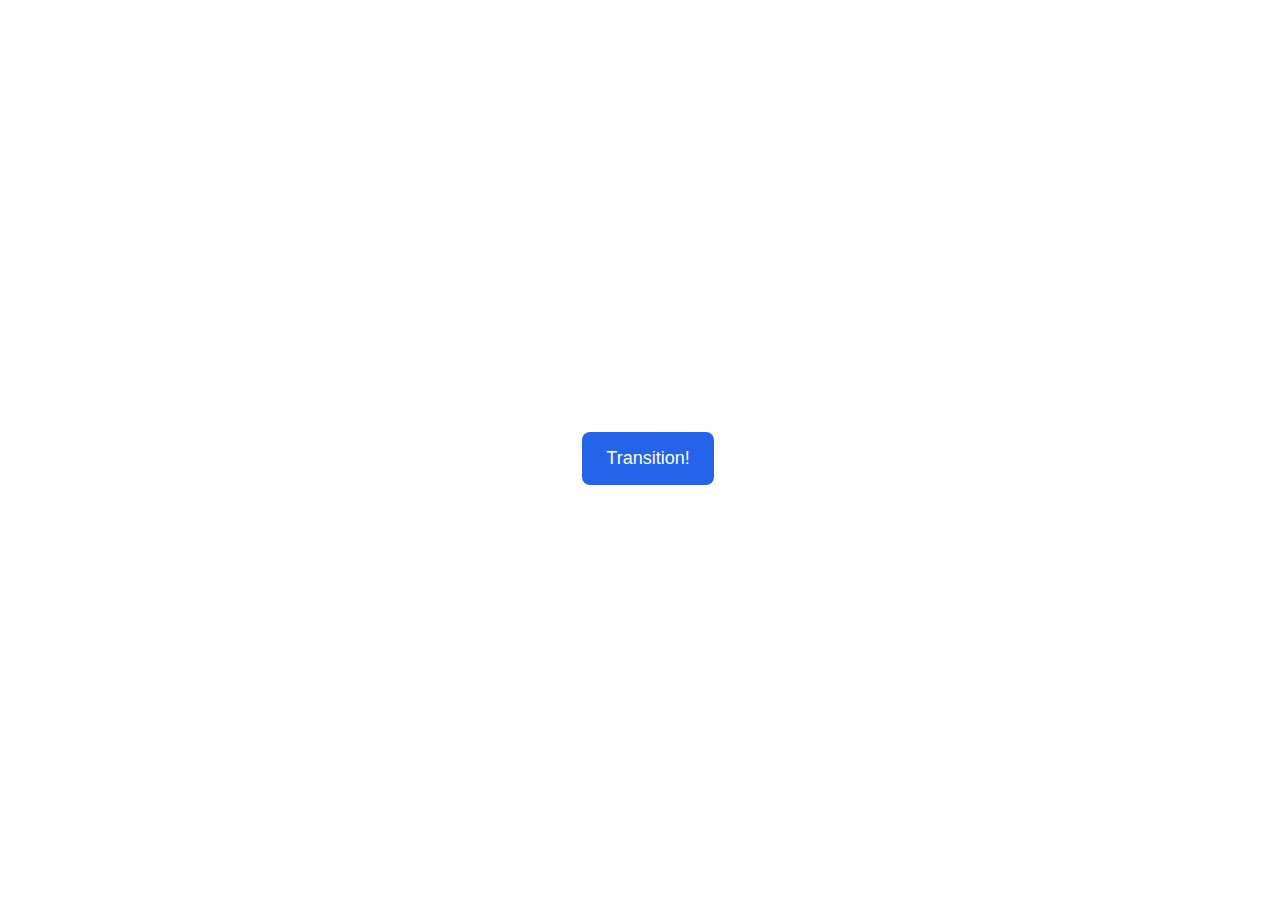
<file: animation/01-button-hover/index.html>
<!DOCTYPE html>
<html lang="en">
  <head>
    <meta charset="UTF-8" />
    <meta http-equiv="X-UA-Compatible" content="IE=edge" />
    <meta name="viewport" content="width=device-width, initial-scale=1.0" />
    <title>Button Hover</title>
    <link rel="stylesheet" href="style.css" />
  </head>
  <body>
    <div id="transition-container">
      <button>Transition!</button>
    </div>
  </body>
</html>
</file>
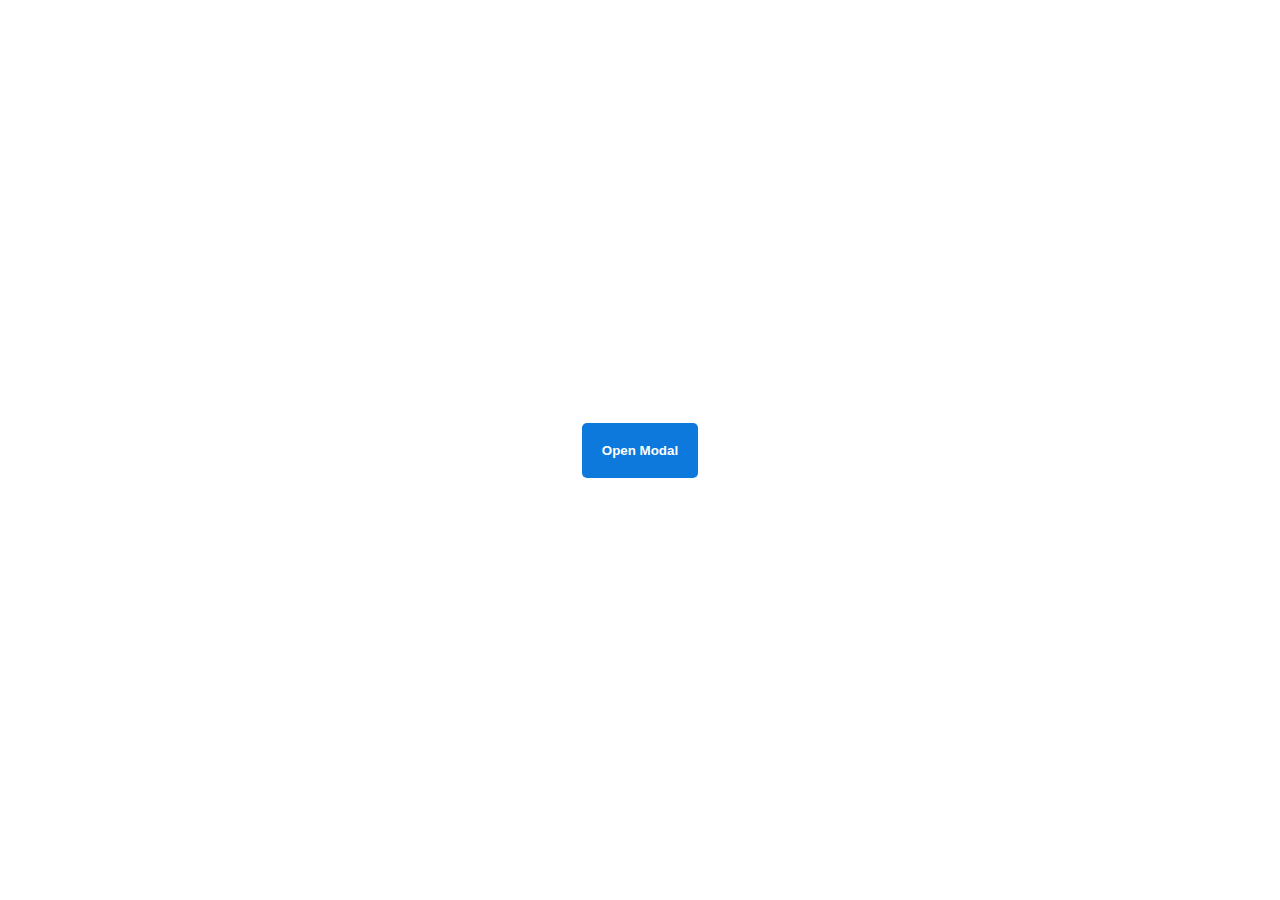
<file: animation/02-pop-up/index.html>
<!DOCTYPE html>
<html lang="en">
  <head>
    <meta charset="UTF-8" />
    <meta http-equiv="X-UA-Compatible" content="IE=edge" />
    <meta name="viewport" content="width=device-width, initial-scale=1.0" />
    <title>Popup</title>
    <link rel="stylesheet" href="style.css" />
  </head>
  <body>
    <div class="backdrop"></div>
    <div class="popup-modal">
      <h1>Look at me!</h1>
      <p>I'm a pop up dialog!</p>
      <button id="close-modal">Close Modal</button>
    </div>
    <div class="button-container">
      <button id="trigger-modal">Open Modal</button>
    </div>
    <script src="script.js"></script>
  </body>
</html>
</file>
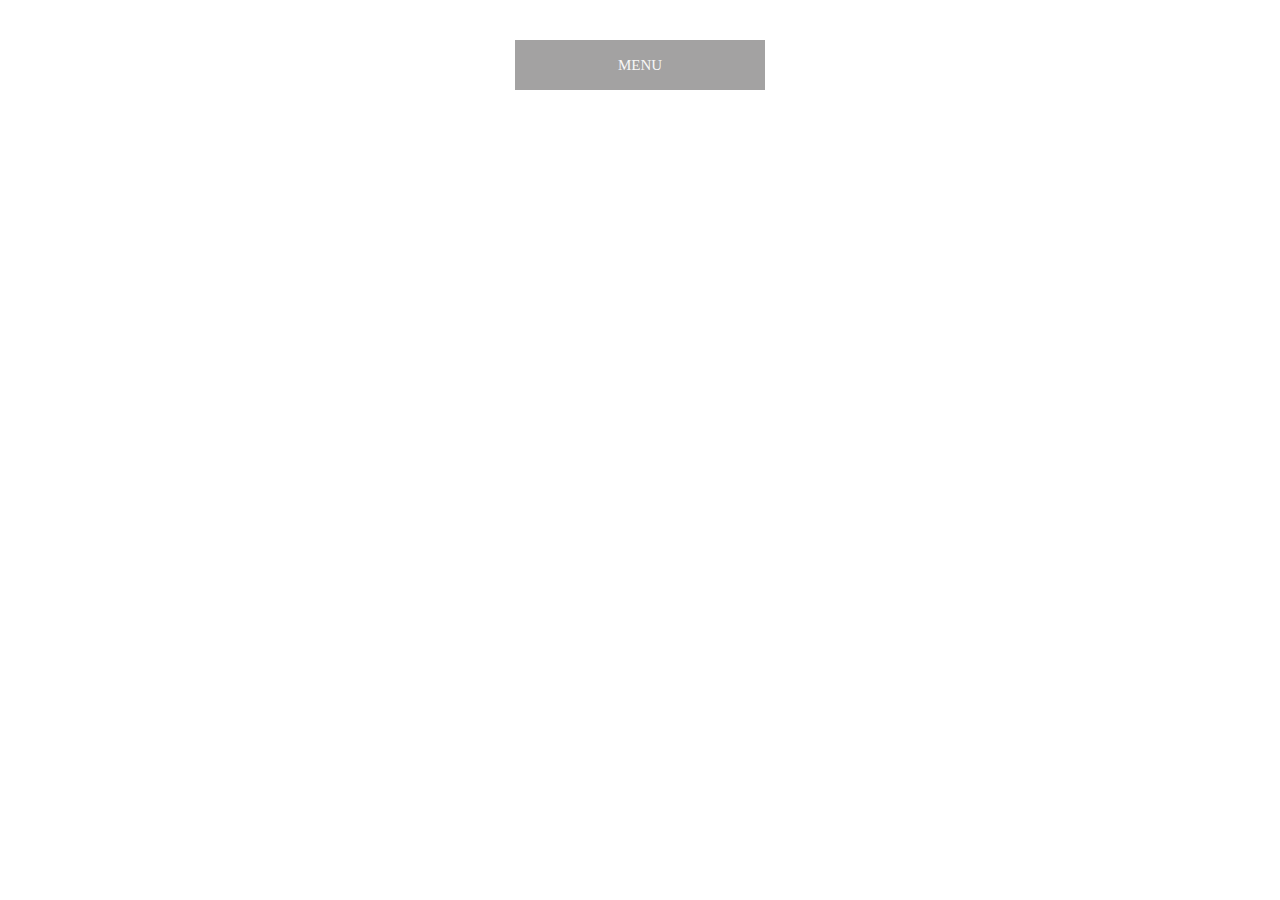
<file: animation/03-dropdown-menu/index.html>
<!DOCTYPE html>
<html lang="en">
  <head>
    <meta charset="UTF-8" />
    <meta http-equiv="X-UA-Compatible" content="IE=edge" />
    <meta name="viewport" content="width=device-width, initial-scale=1.0" />
    <title>Dropdown Menu</title>
    <link rel="stylesheet" href="style.css" />
  </head>
  <body>
    <div class="dropdown-container">
        <div class="menu-title">MENU</div>
        <ul class="dropdown-menu">
            <li>ITEM 1</li>
            <li>ITEM 2</li>
            <li>ITEM 3</li>
            <li>ITEM 4</li>
            <li>ITEM 5</li>
        </ul>
    </div>
    <script src="script.js"></script>
  </body>
</html>
</file>
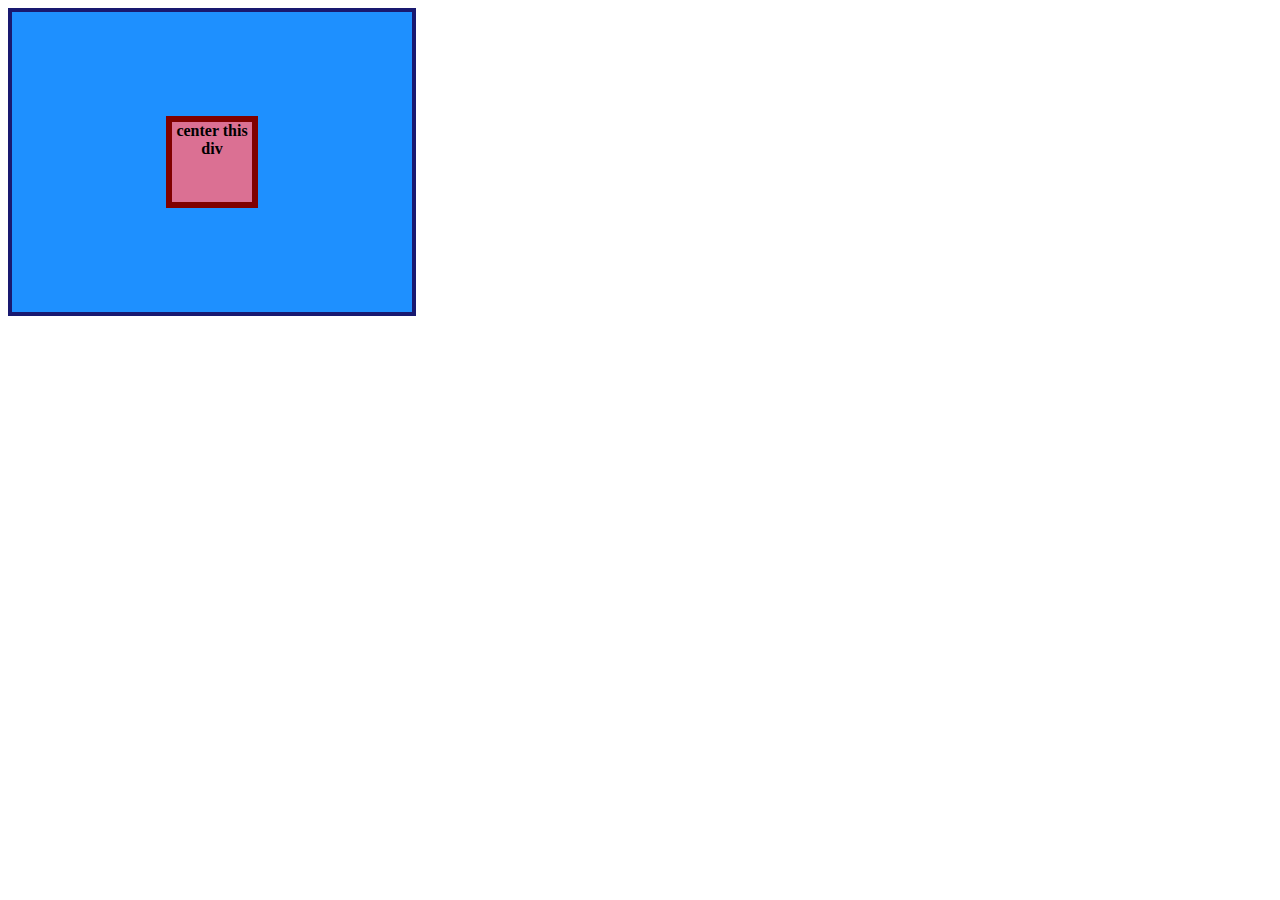
<file: flex/01-flex-center/index.html>
<!DOCTYPE html>
<html lang="en">
  <head>
    <meta charset="UTF-8">
    <meta http-equiv="X-UA-Compatible" content="IE=edge">
    <meta name="viewport" content="width=device-width, initial-scale=1.0">
    <title>CENTER THIS DIV</title>
    <link rel="stylesheet" href="style.css">
  </head>
  <body>
    <div class="container">
      <div class="box">center this div</div>
    </div>
  </body>
</html>
</file>
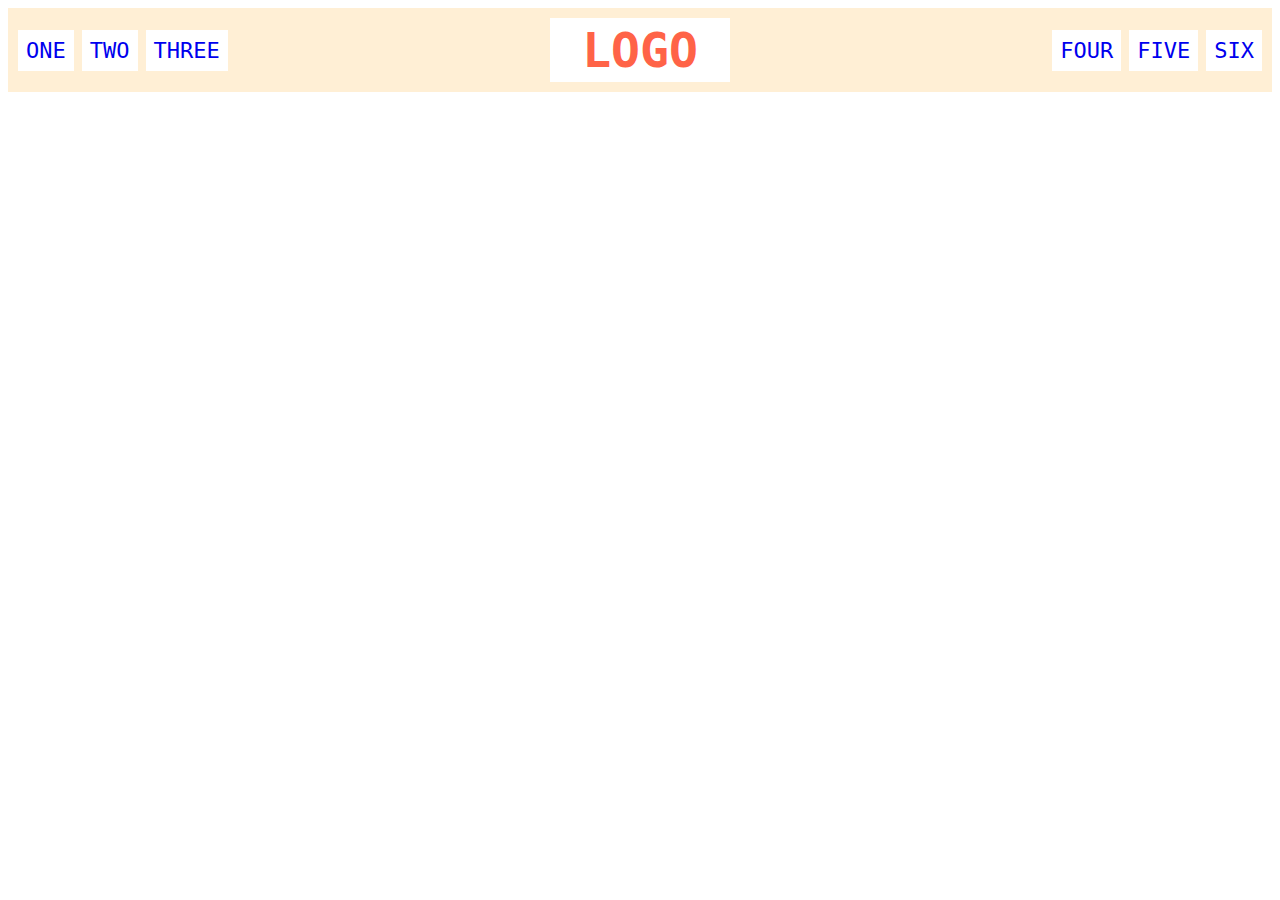
<file: flex/02-flex-header/index.html>
<!DOCTYPE html>
<html lang="en">
  <head>
    <meta charset="UTF-8">
    <meta http-equiv="X-UA-Compatible" content="IE=edge">
    <meta name="viewport" content="width=device-width, initial-scale=1.0">
    <title>Flex Header</title>
    <link rel="stylesheet" href="style.css">
  </head>
  <body>
    <div class="header">
      <div class="left-links">
        <ul>
          <li><a href="#">ONE</a></li>
          <li><a href="#">TWO</a></li>
          <li><a href="#">THREE</a></li>
        </ul>
      </div>
      <div class="logo">LOGO</div>
      <div class="right-links">
        <ul>
          <li><a href="#">FOUR</a></li>
          <li><a href="#">FIVE</a></li>
          <li><a href="#">SIX</a></li>
        </ul>
      </div>
    </div>
  </body>
</html>
</file>
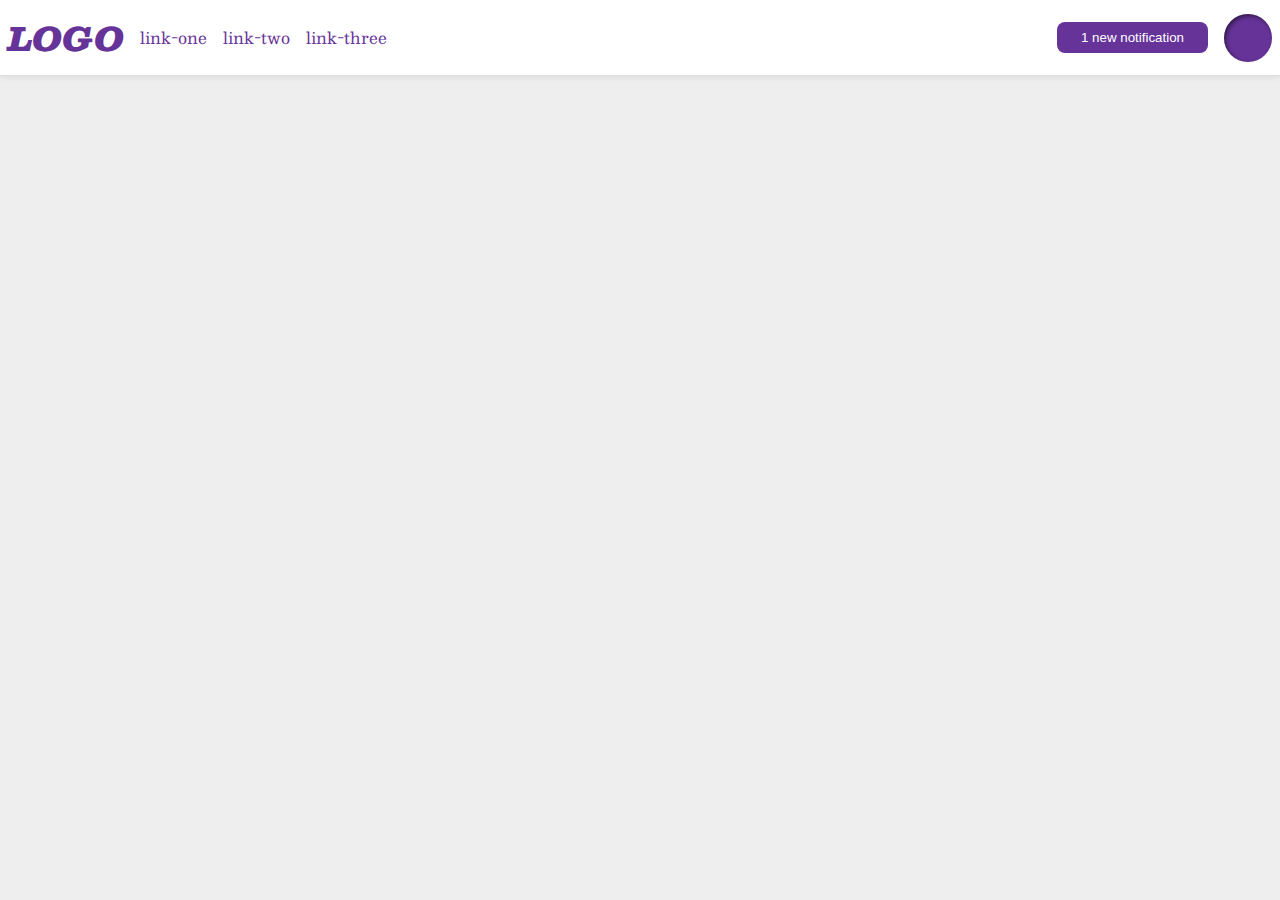
<file: flex/03-flex-header-2/index.html>
<!DOCTYPE html>
<html lang="en">
  <head>
    <meta charset="UTF-8">
    <meta http-equiv="X-UA-Compatible" content="IE=edge">
    <meta name="viewport" content="width=device-width, initial-scale=1.0">
    <title>Flex Header 2</title>
    <link rel="stylesheet" href="style.css">
  </head>
  <body>
    <div class="header">
      <div class="leftside">
        <div class="logo">
          LOGO
        </div>
        <ul class="links">
          <li><a href="google.com">link-one</a></li>
          <li><a href="google.com">link-two</a></li>
          <li><a href="google.com">link-three</a></li>
        </ul>
      </div>
      <div class="rightside">
        <button class="notifications">
          1 new notification
        </button>
        <div class="profile-image"></div>
      </div>
    </div>
  </body>
</html>
</file>
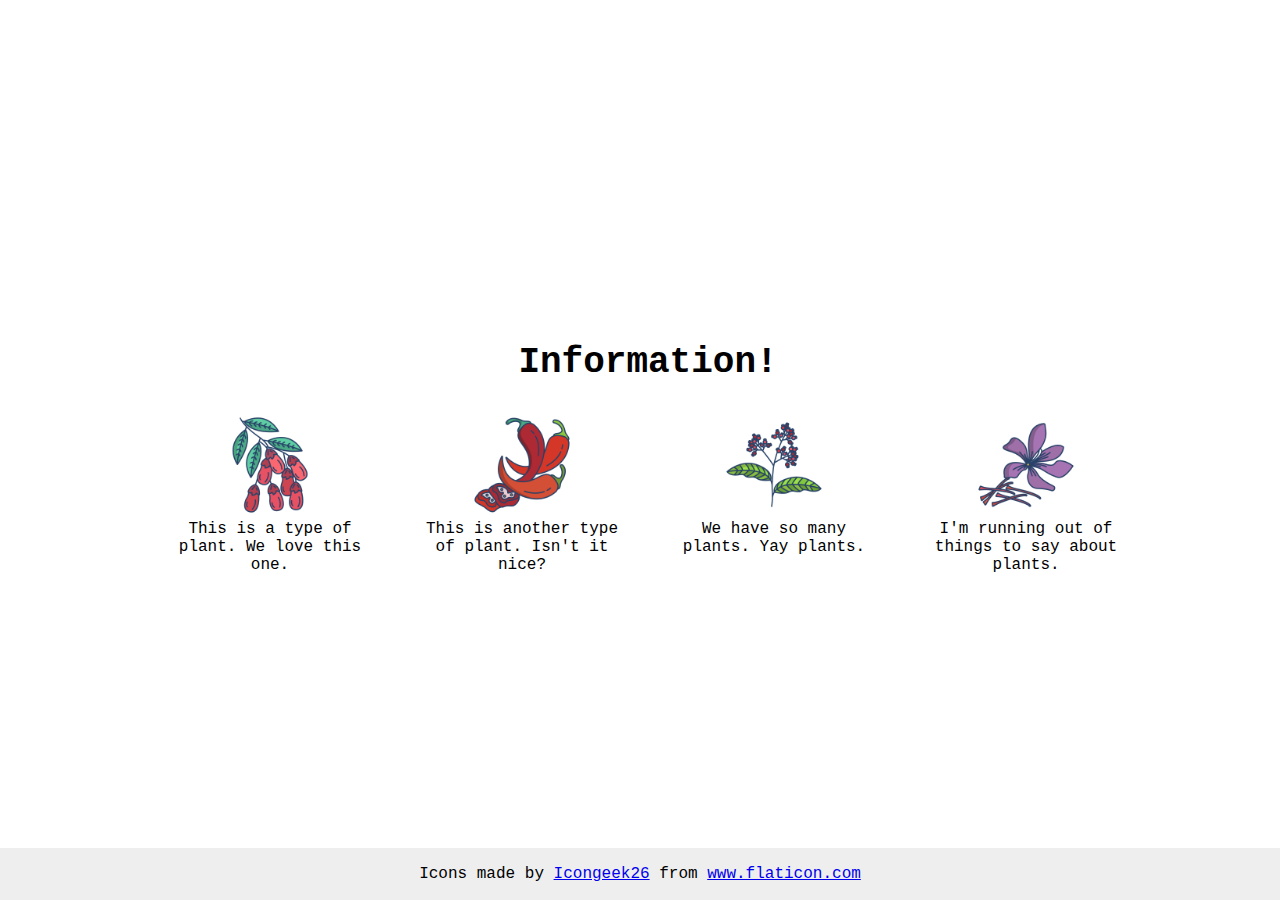
<file: flex/04-flex-information/index.html>
<!DOCTYPE html>
<html lang="en">
  <head>
    <meta charset="UTF-8">
    <meta http-equiv="X-UA-Compatible" content="IE=edge">
    <meta name="viewport" content="width=device-width, initial-scale=1.0">
    <title>Information</title>
    <link rel="stylesheet" href="style.css">
  </head>
  <body>
    <div class="main">
      <div class="title">Information!</div>
      <div class="infosection">
        <div>
          <img src="./images/barberry.png" alt="barberry">
          <div class="text">This is a type of plant. We love this one.</div>
        </div>
        <div>
          <img src="./images/chilli.png" alt="chili">
          <div class="text">This is another type of plant. Isn't it nice?</div>
        </div>
        <div>
          <img src="./images/pepper.png" alt="pepper">
          <div class="text">We have so many plants. Yay plants.</div>
        </div>
        <div>
          <img src="./images/saffron.png" alt="saffron">
          <div class="text">I'm running out of things to say about plants.</div>
        </div>
      </div>
    </div>

    <!-- disregard this section, it's here to give attribution to the creator of these icons -->
    <div class="footer">
      <div>Icons made by <a href="https://www.flaticon.com/authors/icongeek26" title="Icongeek26">Icongeek26</a> from <a href="https://www.flaticon.com/" title="Flaticon">www.flaticon.com</a></div>
    </div>
  </body>
</html>
</file>
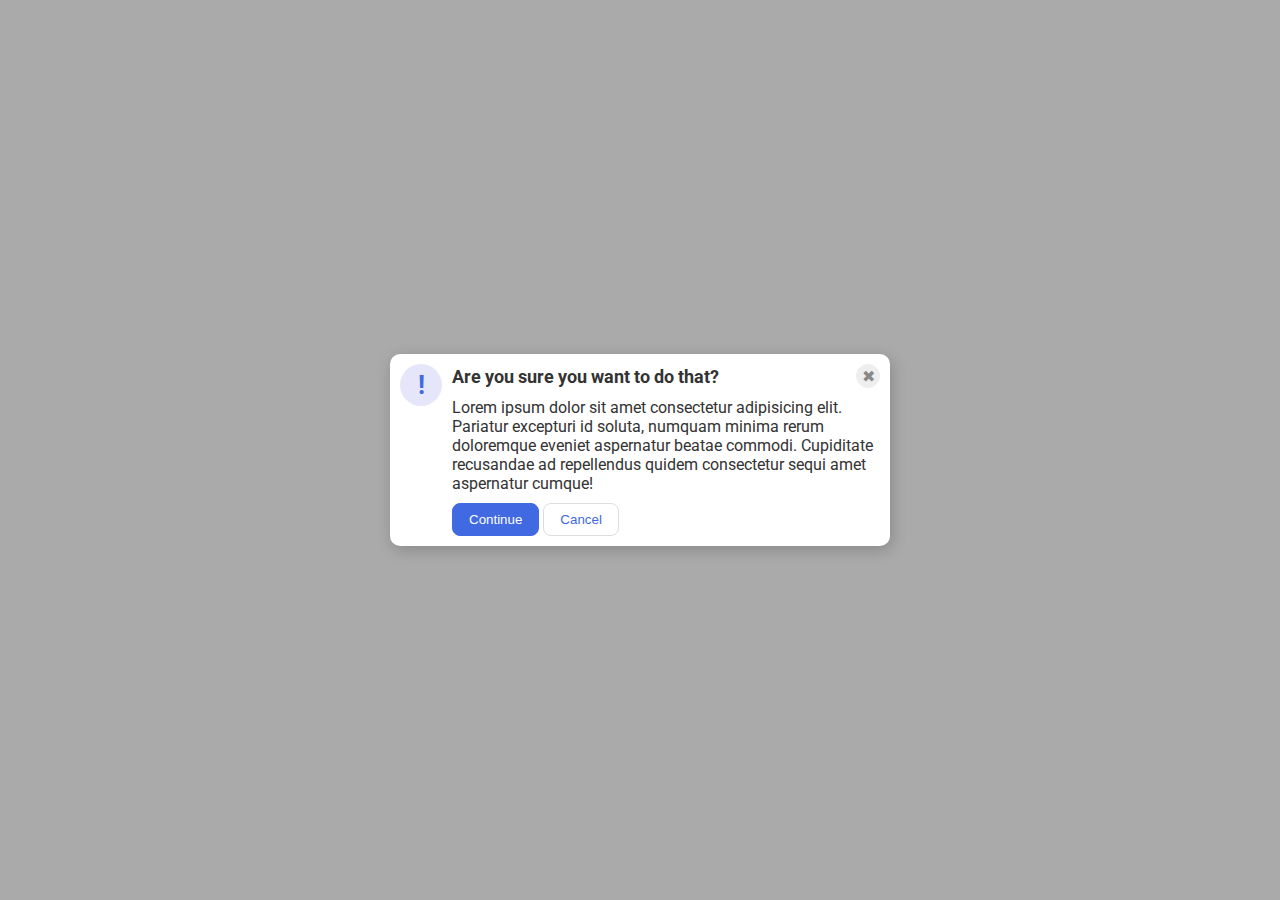
<file: flex/05-flex-modal/index.html>
<!DOCTYPE html>
<html lang="en">
  <head>
    <meta charset="UTF-8">
    <meta http-equiv="X-UA-Compatible" content="IE=edge">
    <meta name="viewport" content="width=device-width, initial-scale=1.0">
    <link rel="stylesheet" href="style.css">
    <title>Modal</title>
  </head>
  <body>
    <div class="modal">
      <div class="icon">!</div>
      <div class="noicon">
        <div class="upperpart">
          <div class="header">Are you sure you want to do that?</div>
          <button class="close-button">✖</button>
        </div>
        <div class="text">Lorem ipsum dolor sit amet consectetur adipisicing elit. Pariatur excepturi id soluta, numquam minima rerum doloremque eveniet aspernatur beatae commodi. Cupiditate recusandae ad repellendus quidem consectetur sequi amet aspernatur cumque!</div>
        <div class="lowerpart">
          <button class="continue">Continue</button>
          <button class="cancel">Cancel</button>
        </div>
      </div>
    </div>
  </body>
</html>
</file>
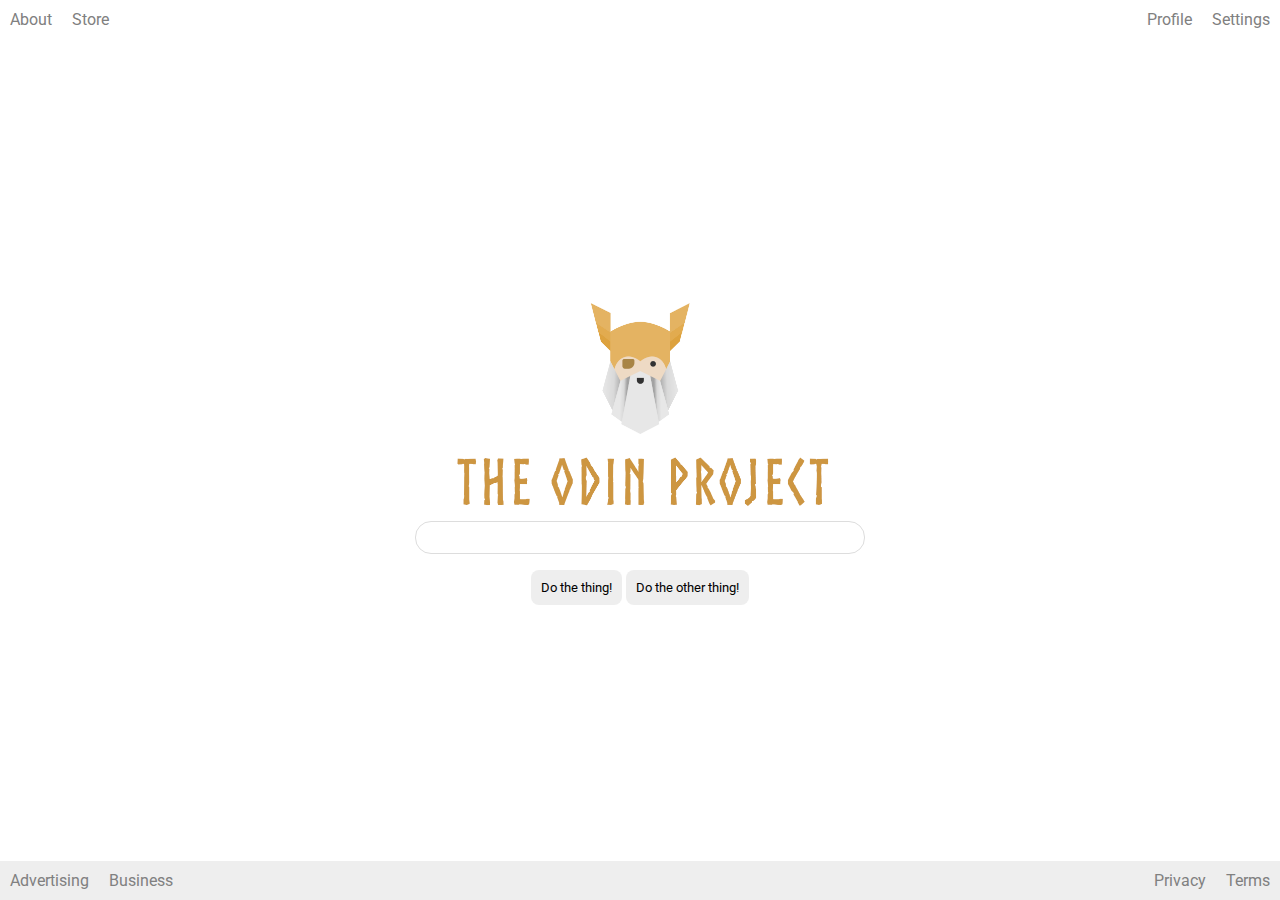
<file: flex/06-flex-layout/index.html>
<!DOCTYPE html>
<html lang="en">
  <head>
    <meta charset="UTF-8">
    <meta http-equiv="X-UA-Compatible" content="IE=edge">
    <meta name="viewport" content="width=device-width, initial-scale=1.0">
    <title>LAYOUT</title>
    <link rel="stylesheet" href="./style.css">
  </head>
  <body>

    <div class="header">
      <ul class="left-links">
        <li><a href="#">About</a></li>
        <li><a href="#">Store</a></li>
      </ul>
      <ul class="right-links">
        <li><a href="#">Profile</a></li>
        <li><a href="#">Settings</a></li>
      </ul>
    </div>
    
    <div class="content">
      <img src="./logo.png" alt="Project logo. Represents odin with the project name.">
      <div class="input">
        <input type="text">
      </div>
      <div class="buttons">
        <button>Do the thing!</button>
        <button>Do the other thing!</button>
      </div>
    </div>

    <div class="footer">
      <ul class="left-links">
        <li><a href="#">Advertising</a></li>
        <li><a href="#">Business</a></li>
      </ul>
      <ul class="right-links">
        <li><a href="#">Privacy</a></li>
        <li><a href="#">Terms</a></li>
      </ul>
    </div>
    
  </body>
</html>
</file>
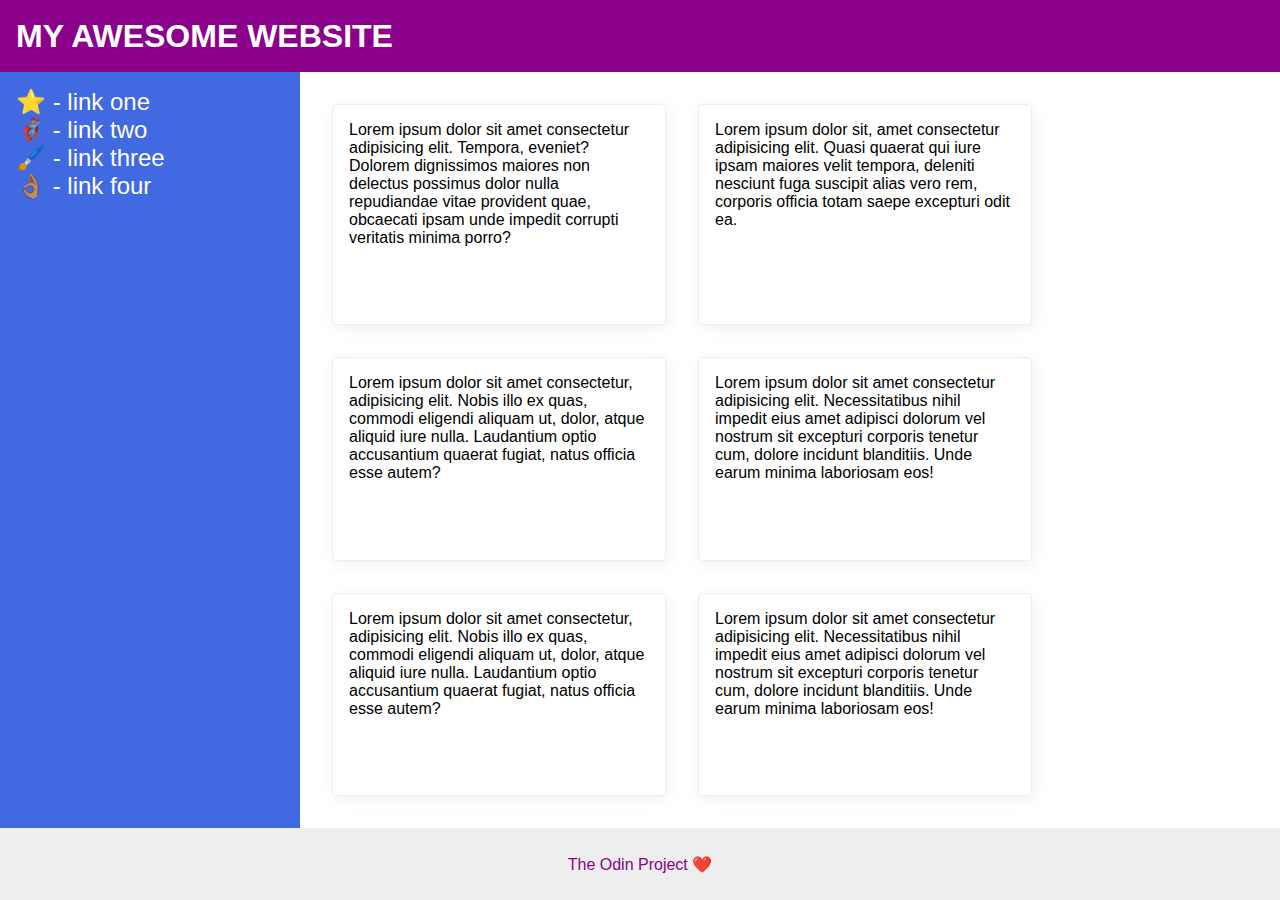
<file: flex/07-flex-layout-2/index.html>
<!DOCTYPE html>
<html lang="en">
  <head>
    <meta charset="UTF-8">
    <meta http-equiv="X-UA-Compatible" content="IE=edge">
    <meta name="viewport" content="width=device-width, initial-scale=1.0">
    <title>The Holy Grail</title>
    <link rel="stylesheet" href="style.css">
  </head>
  <body>
    <div class="header">
      MY AWESOME WEBSITE
    </div>
    
    <div class="midpart">
      <div class="sidebar">
        <ul>
          <li><a href="#">⭐ - link one</a></li>
          <li><a href="#">🦸🏽‍♂️ - link two</a></li>
          <li><a href="#">🖌️ - link three</a></li>
          <li><a href="#">👌🏽 - link four</a></li>
        </ul>
      </div>
      <div class="cardbox">
        <div class="card">Lorem ipsum dolor sit amet consectetur adipisicing elit. Tempora, eveniet? Dolorem dignissimos maiores non delectus possimus dolor nulla repudiandae vitae provident quae, obcaecati ipsam unde impedit corrupti veritatis minima porro?</div>
        <div class="card">Lorem ipsum dolor sit, amet consectetur adipisicing elit. Quasi quaerat qui iure ipsam maiores velit tempora, deleniti nesciunt fuga suscipit alias vero rem, corporis officia totam saepe excepturi odit ea.</div>
        <div class="card">Lorem ipsum dolor sit amet consectetur, adipisicing elit. Nobis illo ex quas, commodi eligendi aliquam ut, dolor, atque aliquid iure nulla. Laudantium optio accusantium quaerat fugiat, natus officia esse autem?</div>
        <div class="card">Lorem ipsum dolor sit amet consectetur adipisicing elit. Necessitatibus nihil impedit eius amet adipisci dolorum vel nostrum sit excepturi corporis tenetur cum, dolore incidunt blanditiis. Unde earum minima laboriosam eos!</div>
        <div class="card">Lorem ipsum dolor sit amet consectetur, adipisicing elit. Nobis illo ex quas, commodi eligendi aliquam ut, dolor, atque aliquid iure nulla. Laudantium optio accusantium quaerat fugiat, natus officia esse autem?</div>
        <div class="card">Lorem ipsum dolor sit amet consectetur adipisicing elit. Necessitatibus nihil impedit eius amet adipisci dolorum vel nostrum sit excepturi corporis tenetur cum, dolore incidunt blanditiis. Unde earum minima laboriosam eos!</div>
      </div>
    </div>
    
    <div class="footer">
      The Odin Project ❤️
    </div>
  </body>
</html>
</file>
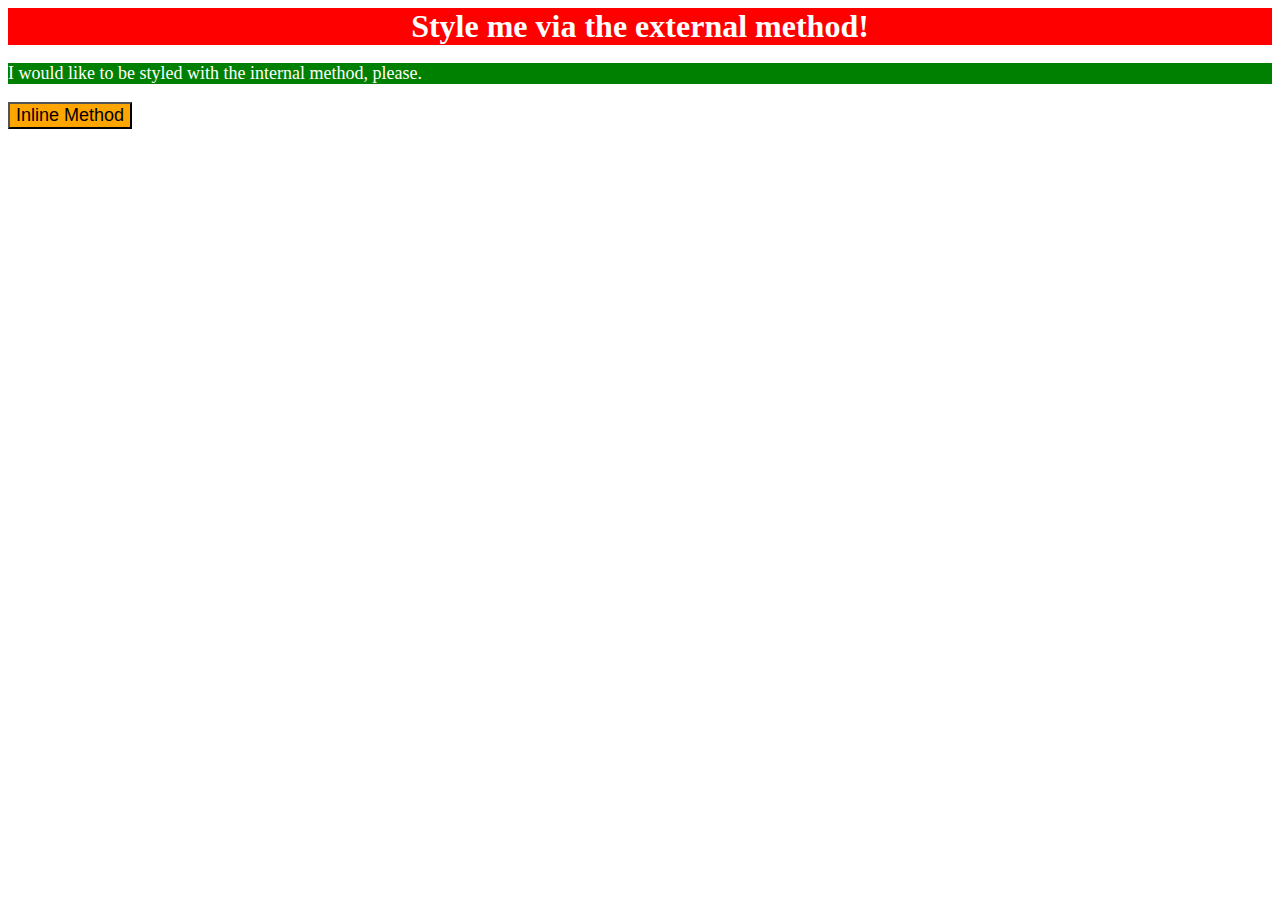
<file: foundations/01-css-methods/index.html>
<!DOCTYPE html>
<html lang="en">
  <head>
    <meta charset="UTF-8">
    <meta http-equiv="X-UA-Compatible" content="IE=edge">
    <meta name="viewport" content="width=device-width, initial-scale=1.0">
    <title>Methods for Adding CSS</title>
    <link rel="stylesheet" href="styles.css">
    <style>
      p {
        font-size: 18px;
        background-color: green;
        color: white;
      }
    </style>
  </head>
  <body>
    <div>Style me via the external method!</div>
    <p>I would like to be styled with the internal method, please.</p>
    <button style="background-color: orange; font-size: 18px;">Inline Method</button>
  </body>
</html>
</file>
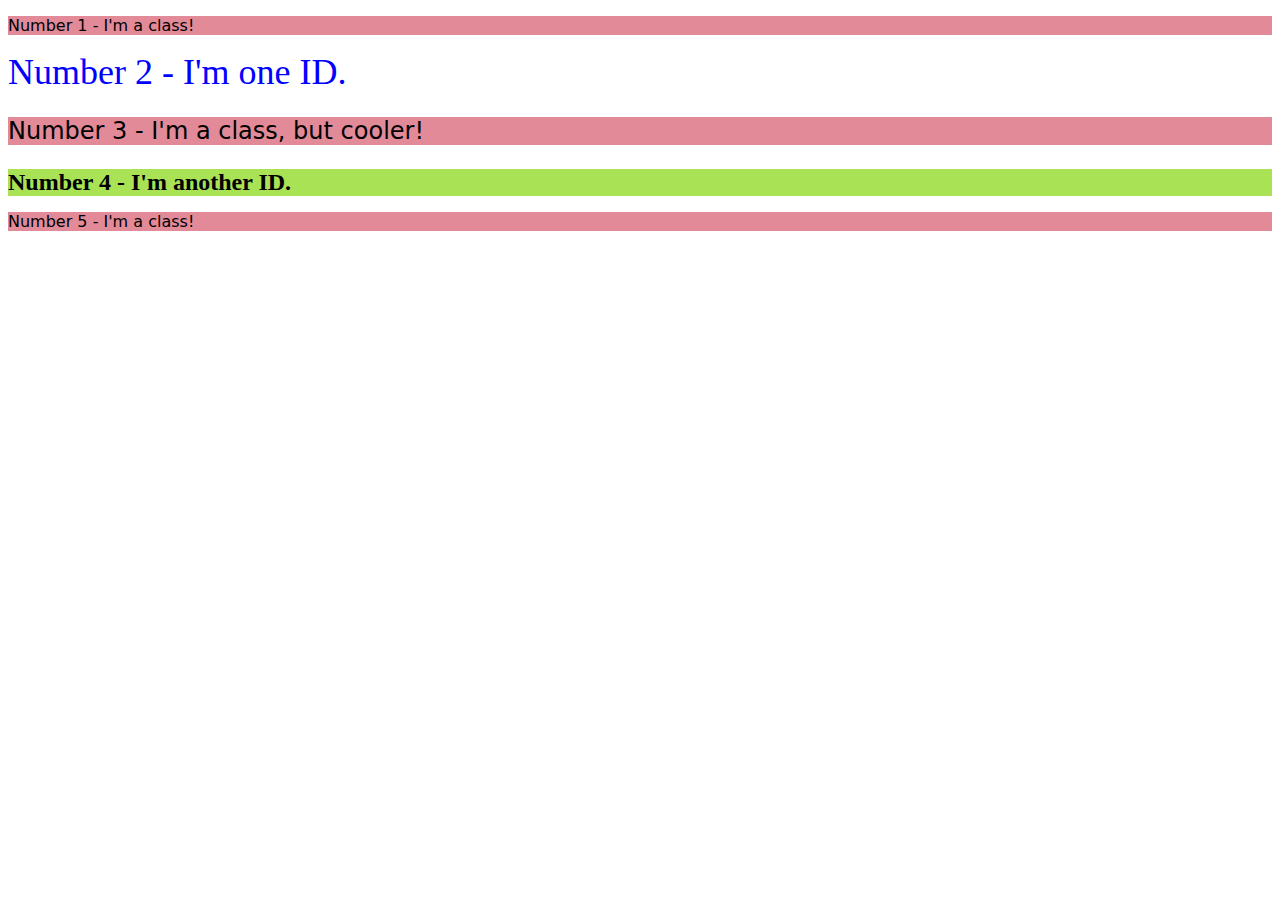
<file: foundations/02-class-id-selectors/index.html>
<!DOCTYPE html>
<html lang="en">
  <head>
    <meta charset="UTF-8">
    <meta http-equiv="X-UA-Compatible" content="IE=edge">
    <meta name="viewport" content="width=device-width, initial-scale=1.0">
    <title>Class and ID Selectors</title>
    <link rel="stylesheet" href="style.css">
  </head>
  <body>
    <p class="odd">Number 1 - I'm a class!</p>
    <div id="number2">Number 2 - I'm one ID.</div>
    <p class="odd number3">Number 3 - I'm a class, but cooler!</p>
    <div id="number4">Number 4 - I'm another ID.</div>
    <p class="odd">Number 5 - I'm a class!</p>
  </body>
</html>
</file>
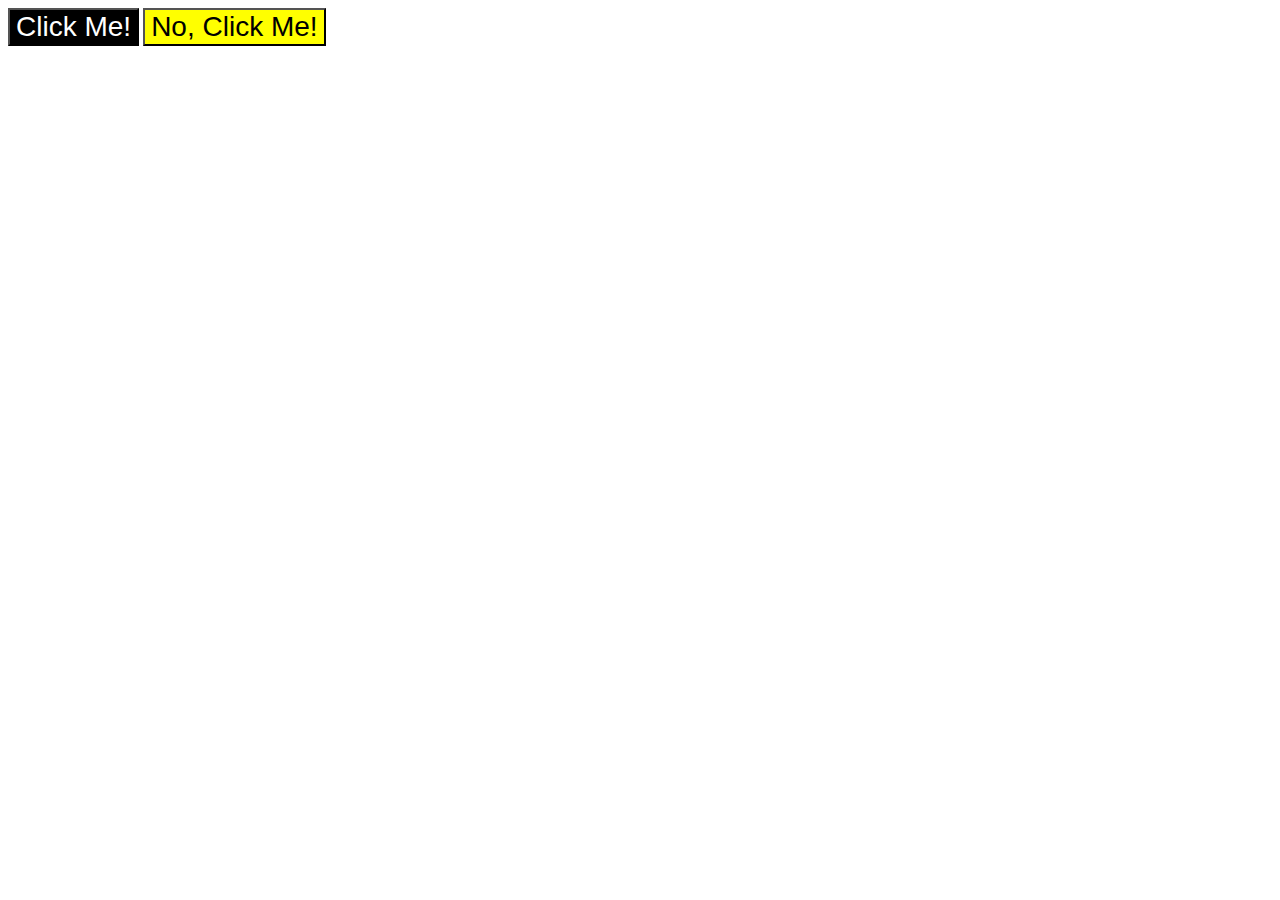
<file: foundations/03-grouping-selectors/index.html>
<!DOCTYPE html>
<html lang="en">
  <head>
    <meta charset="UTF-8">
    <meta http-equiv="X-UA-Compatible" content="IE=edge">
    <meta name="viewport" content="width=device-width, initial-scale=1.0">
    <title>Grouping Selectors</title>
    <link rel="stylesheet" href="style.css">
  </head>
  <body>
    <button class="one">Click Me!</button>
    <button class="two">No, Click Me!</button>
  </body>
</html>
</file>
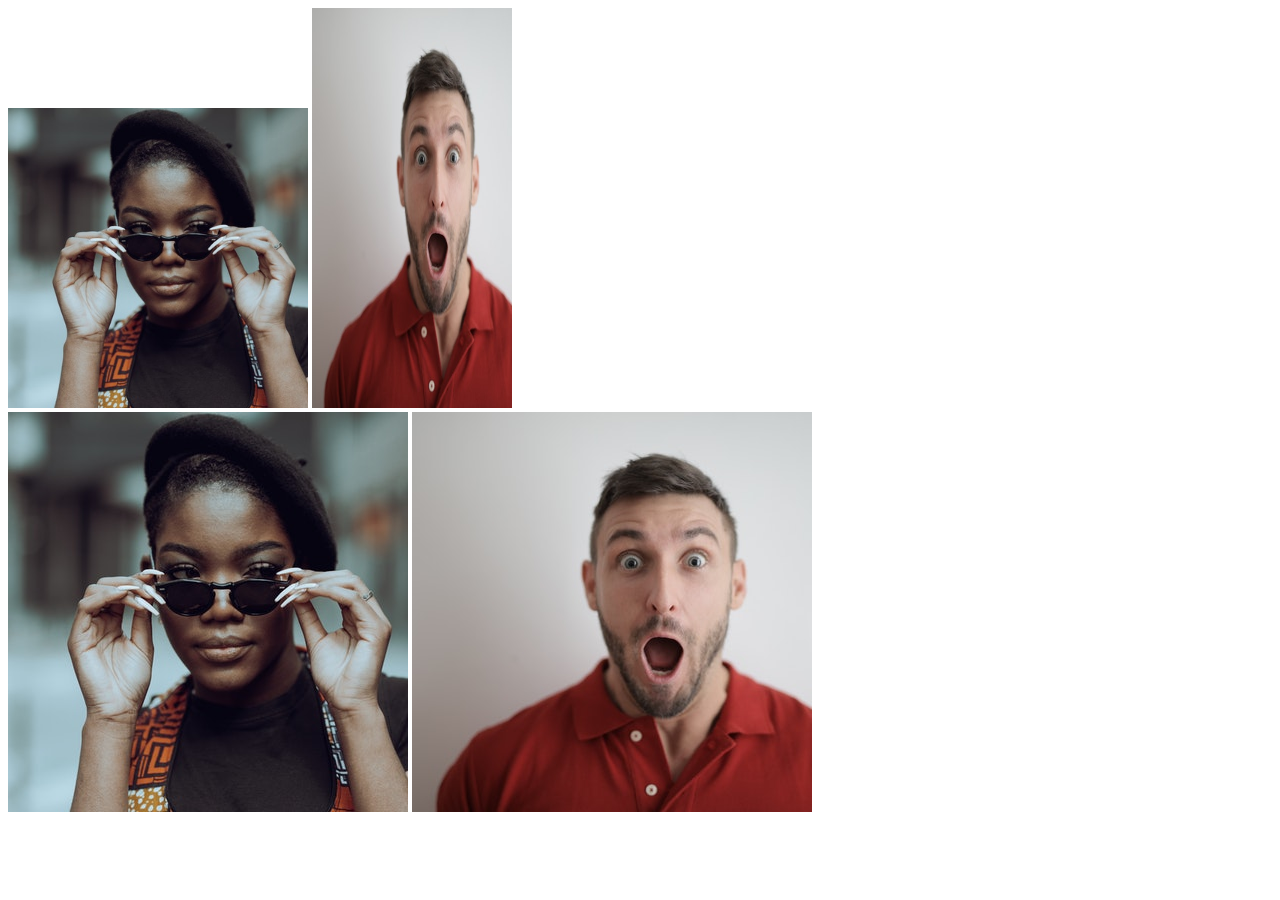
<file: foundations/04-chaining-selectors/index.html>
<!DOCTYPE html>
<html lang="en">
  <head>
    <meta charset="UTF-8">
    <meta http-equiv="X-UA-Compatible" content="IE=edge">
    <meta name="viewport" content="width=device-width, initial-scale=1.0">
    <title>Chaining Selectors</title>
    <link rel="stylesheet" href="style.css">
  </head>
  <body>
    <!-- Use the classes BELOW this line -->
    <div>
      <img class="avatar proportioned" src="./pexels-katho-mutodo-8434791.jpg" alt="Woman with glasses">
      <img class="avatar distorted" src="./pexels-andrea-piacquadio-3777931.jpg" alt="Man with surprised expression">
    </div>
    <!-- Use the classes ABOVE this line -->
    <div>
      <img class="original proportioned" src="./pexels-katho-mutodo-8434791.jpg" alt="Woman with glasses">
      <img class="original distorted" src="./pexels-andrea-piacquadio-3777931.jpg" alt="Man with surprised expression">
    </div>
  </body>
</html>
</file>
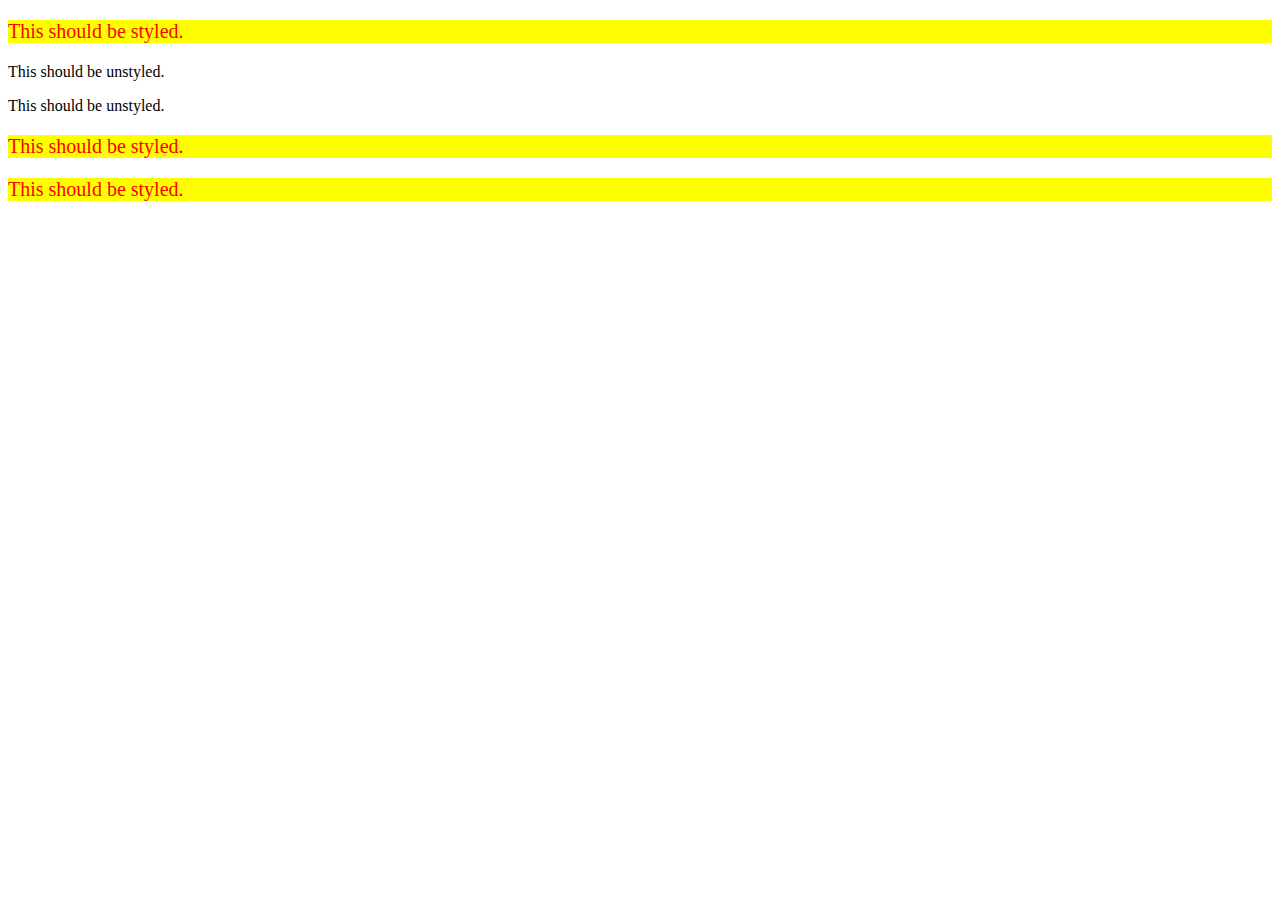
<file: foundations/05-descendant-combinator/index.html>
<!DOCTYPE html>
<html lang="en">
  <head>
    <meta charset="UTF-8">
    <meta http-equiv="X-UA-Compatible" content="IE=edge">
    <meta name="viewport" content="width=device-width, initial-scale=1.0">
    <title>Descendant Combinator</title>
    <link rel="stylesheet" href="style.css">
  </head>
  <body>
    <div class="container">
      <p class="text">This should be styled.</p>
    </div>
    <p class="text">This should be unstyled.</p>
    <p class="text">This should be unstyled.</p>
    <div class="container">
      <p class="text">This should be styled.</p>
      <p class="text">This should be styled.</p>
    </div>
  </body>
</html>
</file>
<file: animation/01-button-hover/style.css>
#transition-container {
  width: 100vw;
  height: 100vh;
  display: flex;
  flex-direction: column;
  justify-content: center;
  align-items: center;
  font-family: Arial, sans-serif;
}

button {
  border-radius: 8px;
  border: none;
  background-color: #2563eb;
  color: white;
  font-size: 18px;
  padding: 16px 24px;
  text-align: center;
  transition-property: transform;
  transition-duration: .3s;
  transition-timing-function: ease-in-out;
}

button:hover{
  transform: scale(120%);
  cursor: pointer;
}
</file>
<file: animation/02-pop-up/style.css>
* {
  padding: 0;
  margin: 0;
}

body {
  overflow: hidden;
}

.button-container {
  width: 100vw;
  height: 100vh;
  background-color: #ffffff;
  opacity: 100%;
  display: flex;
  align-items: center;
  justify-content: center;
}

button {
  padding: 20px;
  color: #ffffff;
  background-color: #0e79dd;
  border: none;
  border-radius: 5px;
  font-weight: 600;
}

.popup-modal {
  padding: 32px 64px;
  background-color: white;
  border: 1px solid black;
  border-radius: 10px;
  position: fixed;
  top: 0%;
  left: 50%;
  transform-origin: center;
  transform: translate(-50%, -50%);
  pointer-events: none;
  opacity: 0%;
  text-align: center;
  transition-property: opacity top;
  transition-duration: .3s;
  transition-timing-function: linear;
}

.popup-modal p {
  margin-bottom: 24px;
}

.backdrop {
  pointer-events: none;
  position: fixed;
  inset: 0;
  background: #000;
  opacity: 0%;
}

.popup-modal.show {
  top: 50%;
  opacity: 100%;
  pointer-events: all;
}

.backdrop.show {
  opacity: 50%;
}
</file>
<file: animation/03-dropdown-menu/style.css>
.dropdown-container {
  max-width: 250px;
  margin: 40px auto;
  text-align: center;
  line-height: 50px;
  font-size: 15px;
  color: rgb(247, 247, 247);
  cursor: pointer;
}

.menu-title {
  background-color: rgb(163, 162, 162);
}

.dropdown-menu {
  list-style: none;
  padding: 0;
  margin: 0;
  background-color: rgb(99, 97, 97);

  display: none;

}

ul.dropdown-menu li:hover {
  background: rgb(47, 46, 46);
}

.visible {
  display: block;

  animation: penis 1s 1;
  transform-origin: top;
}

@keyframes penis {
  from{

    transform: scaleY(0);

  }
  50%{
    transform: scaleY(1.1);
  }
  60%{
    transform: scaleY(0.9);
  }
  70%{
    transform: scaleY(1.05);
  }
  80%{
    transform: scaleY(0.95);
  }
  to{
    transform: scaleY(1);
  }
}
</file>
<file: flex/01-flex-center/style.css>
.container {
  background: dodgerblue;
  border: 4px solid midnightblue;
  width: 400px;
  height: 300px;
  display: flex;
  justify-content: center;
  align-items: center;
}

.box {
  background: palevioletred;
  font-weight: bold;
  text-align: center;
  border: 6px solid maroon;
  width: 80px;
  height: 80px;

}
</file>
<file: flex/02-flex-header/style.css>
.header  {
  font-family: monospace;
  background: papayawhip;
  display: flex;
  align-items: center;
  justify-content: space-between;
  padding: 10px;
}

.logo {
  font-size: 48px;
  font-weight: 900;
  color: tomato;
  background: white;
  padding: 4px 32px;
}

ul {
  /* this removes the dots on the list items*/
  list-style-type: none;
  display: flex;
  align-items: center;
  gap: 8px;
  padding: 0;
  margin: 0;
}

a {
  font-size: 22px;
  background: white;
  padding: 8px;
  /* this removes the line under the links */
  text-decoration: none;
}
</file>
<file: flex/03-flex-header-2/style.css>
/* this is some magical font-importing.  
you'll learn about it later. */
@import url('https://fonts.googleapis.com/css2?family=Besley:ital,wght@0,400;1,900&display=swap');

body {
  margin: 0;
  background: #eee;
  font-family: Besley, serif;
}

.header {
  background: white;
  border-bottom: 1px solid #ddd;
  box-shadow: 0 0 8px rgba(0,0,0,.1);
  display: flex;
  justify-content: space-between;
  align-items: center;
  padding: 8px;
}

.profile-image {
  background: rebeccapurple;
  box-shadow: inset 2px 2px 4px rgba(0,0,0,.5);
  border-radius: 50%;
  width: 48px;
  height: 48px;
}

.logo {
  color: rebeccapurple;
  font-size: 32px;
  font-weight: 900;
  font-style: italic;
}

button {
  border: none;
  border-radius: 8px;
  background: rebeccapurple;
  color: white;
  padding: 8px 24px;
}

a {
  /* this removes the line under our links */
  text-decoration: none;
  color: rebeccapurple;
}

ul {
  list-style-type: none;
  padding: 0;
}

.leftside,
.rightside,
.links {
  display: flex;
  align-items: center;
  gap: 16px;
}
</file>
<file: flex/04-flex-information/style.css>
body {
  font-family: 'Courier New', Courier, monospace;
  height: 100vh;
  width: 100vw;
}

.main {
  height: 100%;
  width: 100%;
  display: flex;
  flex-direction: column;
  align-items: center;
  justify-content: center;
  gap: 32px;
}

img {
  width: 100px;
  height: 100px;
}

.title {
  font-size: 36px;
  font-weight: 900;
}

/* do not edit this footer */
.footer {
  position: fixed;
  bottom: 0;
  left: 0;
  right: 0;
  height: 52px;
  display: flex;
  align-items: center;
  justify-content: center;
  background: #eee;
}

.title {
  display: flex;
  justify-content: center;
}

.infosection {
  display: flex;
  gap: 52px;
}

.infosection div{
  width: 200px;
  text-align: center;
}
</file>
<file: flex/05-flex-modal/style.css>
@import url('https://fonts.googleapis.com/css2?family=Roboto:wght@400;700&display=swap');

html, body {
  height: 100%;
}

body {
  font-family: Roboto, sans-serif;
  margin: 0;
  background: #aaa;
  color: #333;
  /* I'll give you this one for free lol */
  display: flex;
  align-items: center;
  justify-content: center;
}

.modal {
  background: white;
  width: 480px;
  border-radius: 10px;
  box-shadow: 2px 4px 16px rgba(0,0,0,.2);
  display: flex;
  padding: 10px;
  gap: 10px;
}

.icon {
  color: royalblue;
  font-size: 26px;
  font-weight: 700;
  background: lavender;
  width: 42px;
  height: 42px;
  border-radius: 50%;
  display: flex;
  align-items: center;
  justify-content: center;
  flex-shrink: 0;
}

.close-button {
  background: #eee;
  border-radius: 50%;
  color: #888;
  font-weight: 400;
  font-size: 16px;
  height: 24px;
  width: 24px;
  display: flex;
  align-items: center;
  justify-content: center;
  border: 1px solid #eee;
  padding: 0;
}

button {
  cursor: pointer;
  padding: 8px 16px;
  border-radius: 8px;
}

button.continue {
  background: royalblue;
  border: 1px solid royalblue;
  color: white;
}

button.cancel {
  background: white;
  border: 1px solid #ddd;
  color: royalblue;
}

.upperpart {
  display: flex;
  justify-content: space-between;
  align-items: center;
}

.header {
  font-size: large;
  font-weight: bold;
}

.noicon {
  display: flex;
  flex-direction: column;
  gap: 10px;
}
</file>
<file: flex/06-flex-layout/style.css>
@import url('https://fonts.googleapis.com/css2?family=Roboto:wght@400;700&display=swap');

body {
  height: 100vh;
  margin: 0;
  overflow: hidden;
  font-family: Roboto, sans-serif;
  display: flex;
  flex-direction: column;
  justify-content: space-between;
  align-items: center;
}

img {
  width: 600px;
}

button {
  font-family: Roboto, sans-serif;
  border: none;
  border-radius: 8px;
  background: #eee;
}

input {
  border: 1px solid #ddd;
  border-radius: 16px;
  padding: 8px 24px;
  width: 400px;
  margin-bottom: 16px;
}

.header,
.footer {
  display: flex;
  justify-content: space-between;
  width: 100%;
}

.left-links,
.right-links {
  display: flex;
}

.content {
  display: flex;
  flex-direction: column;
  align-items: center;
}

.footer {
  background-color: #eeeeee;
}

ul {
  margin: 0;
  padding: 0;
}

li {
  list-style-type: none;
  padding: 10px;
  margin: 0;
}

a {
  text-decoration: none;
  color: gray;
}

button {
  padding: 10px;
}
</file>
<file: flex/07-flex-layout-2/style.css>
body {
  font-family: -apple-system, BlinkMacSystemFont, 'Segoe UI', Roboto, Oxygen, Ubuntu, Cantarell, 'Open Sans', 'Helvetica Neue', sans-serif;
  margin: 0;
  min-height: 100vh;
  display: flex;
  flex-direction: column;
  justify-content: space-between;
}

.header {
  height: 72px;
  background: darkmagenta;
  color: white;
  font-weight: 900;
  font-size: 32px;
  display: flex;
  align-items: center;
  padding-left: 16px;
}

.footer {
  height: 72px;
  background: #eee;
  color: darkmagenta;
  display: flex;
  justify-content: center;
  align-items: center;
}

.sidebar {
  min-width: 300px;
  background: royalblue;
  box-sizing: border-box;
  padding: 16px;
}

.card {
  border: 1px solid #eee;
  box-shadow: 2px 4px 16px rgba(0,0,0,.06);
  border-radius: 4px;
  padding: 16px;
  margin: 16px;
  width: 300px;
}

.midpart {
  display: flex;
  flex: 1;
}

.cardbox {
  display: flex;
  flex-wrap: wrap;
  padding: 16px;
}

a {
  text-decoration: none;
  color: white;
  font-size: 24px;
}

ul {
  list-style-type: none;
  margin: 0;
  padding: 0;
}
</file>
<file: foundations/01-css-methods/styles.css>
div {
    background-color: red;
    text-align: center;
    font-size: 32px;
    color: white;
    font-weight: bold;
}
</file>
<file: foundations/02-class-id-selectors/style.css>
.odd {
    background-color: rgb(227, 138, 153);
    font-family: Verdana, "DejaVu Sans", sans-serif;
}

#number2 {
    color: blue;
    font-size: 36px;
}

.number3 {
    font-size: 24px;
}

#number4 {
    font-size: 24px;
    background-color: rgb(169, 226, 84);
    font-weight: bold;
}
</file>
<file: foundations/03-grouping-selectors/style.css>
.one,
.two{
    font-size: 28px;
    font-family: Helvetica, "Times New Roman", sans-serif;
}

.one {
    background-color: black;
    color: white;
}

.two {
    background-color: yellow;
}
</file>
<file: foundations/04-chaining-selectors/style.css>
.avatar.proportioned {
    height: auto;
    width: 300px;
}

.avatar.distorted {
    height: 400px;
    width: 200px;
}
</file>
<file: foundations/05-descendant-combinator/style.css>
div p {
    background-color: yellow;
    color: red;
    font-size: 20px;
    align-items: center;
}
</file>
